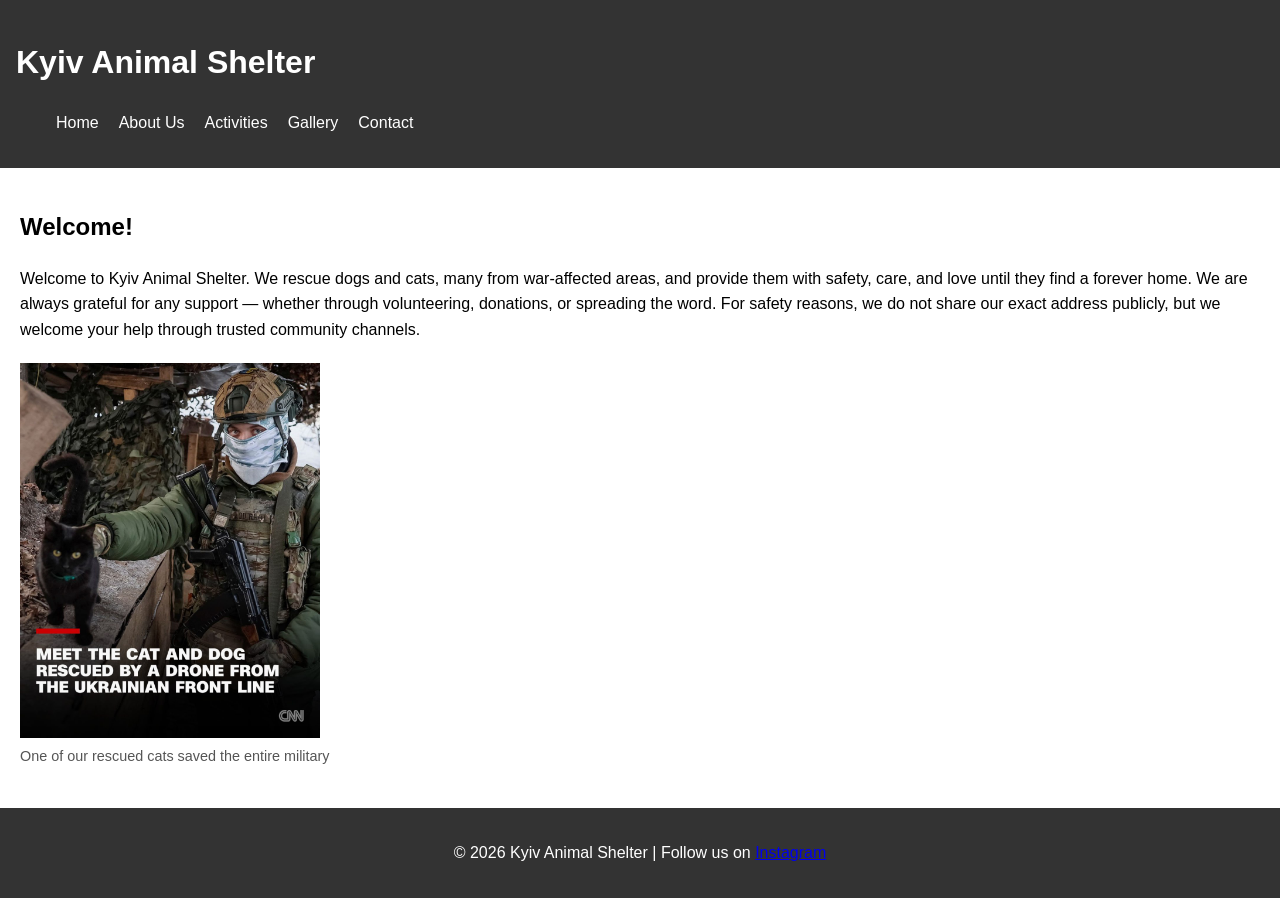
<file: index.html>
<!DOCTYPE html>
<html lang="en">
<head>
  <meta charset="UTF-8">
  <meta name="description" content="Kyiv Animal Shelter - Adopt, Volunteer, Support">
  <meta name="viewport" content="width=device-width, initial-scale=1.0">
  <title>Kyiv Animal Shelter</title>
  <link rel="stylesheet" href="style.css">
</head>
<body>
  <header>
    <h1>Kyiv Animal Shelter</h1>
    <nav>
      <ul>
        <li><a href="index.html">Home</a></li>
        <li><a href="about.html">About Us</a></li>
        <li><a href="activities.html">Activities</a></li>
        <li><a href="gallery.html">Gallery</a></li>
        <li><a href="contact.html">Contact</a></li>
      </ul>
    </nav>
  </header>

  <main>
    <section>
      <h2>Welcome!</h2>
      <p>Welcome to Kyiv Animal Shelter. We rescue dogs and cats, many from war‑affected areas, and provide them with safety, care, and love until they find a forever home. We are always grateful for any support — whether through volunteering, donations, or spreading the word. For safety reasons, we do not share our exact address publicly, but we welcome your help through trusted community channels.</p>
      <figure>
        <img src="Cat from military.jpg" alt="Cat from military" width="300" />
        <figcaption>One of our rescued cats saved the entire military</figcaption>
      </figure>
    </section>
  </main>

  <footer>
    <p>&copy; 2026 Kyiv Animal Shelter | Follow us on 
      <a href="https://www.instagram.com/dvor_nyashkam_cats/" target="_blank">Instagram</a>
    </p>
  </footer>
</body>
</html>
</file>
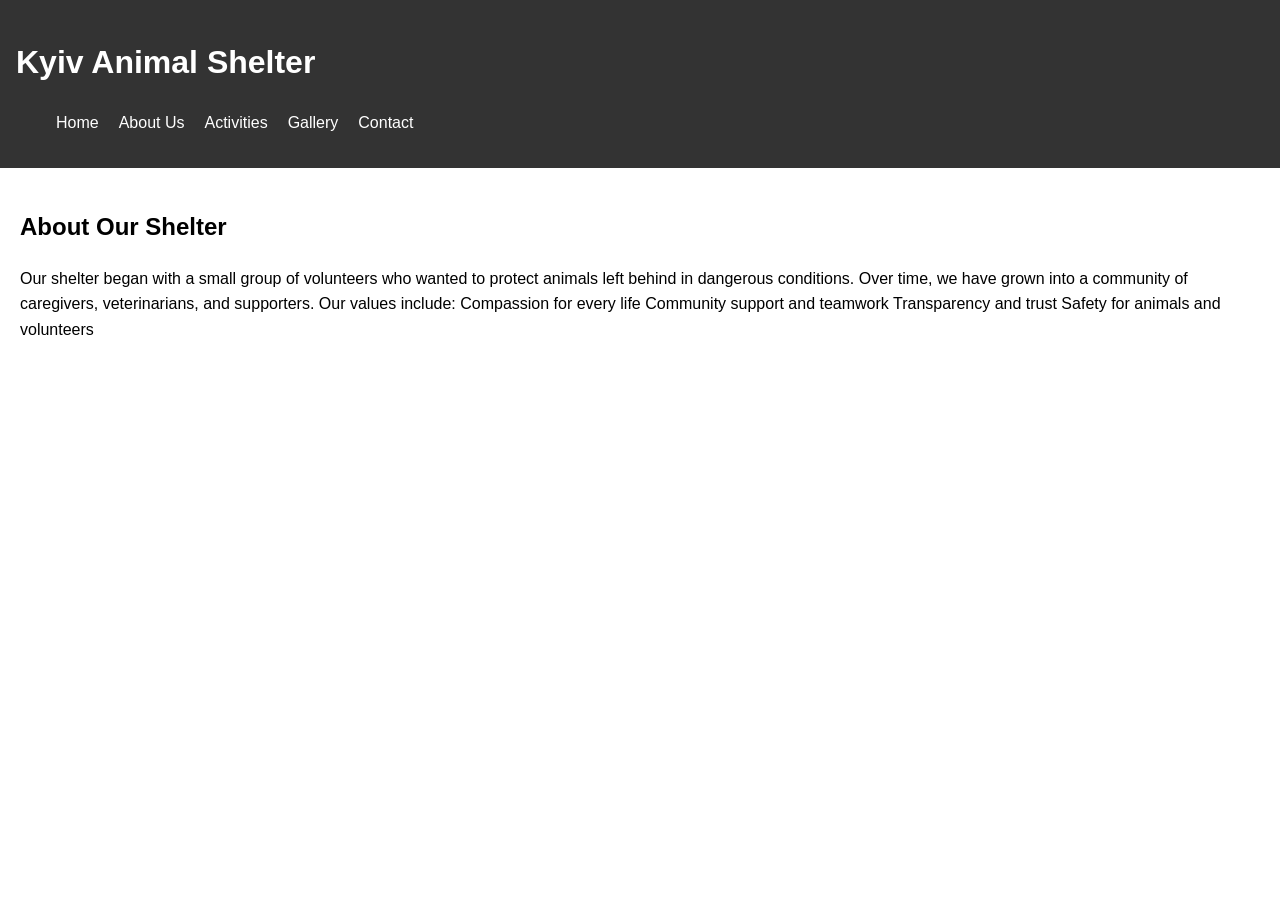
<file: about.html>
<!DOCTYPE html>
<html lang="en">
<head>
  <meta charset="UTF-8">
  <meta name="description" content="Kyiv Animal Shelter Dog Walking Schedule">
  <meta name="viewport" content="width=device-width, initial-scale=1.0">
  <title>Dog Walking Schedule - Kyiv Animal Shelter</title>
  <link rel="stylesheet" href="style.css">
</head>
<body>

<header>
  <h1>Kyiv Animal Shelter</h1>
  <nav>
    <ul>
      <li><a href="index.html">Home</a></li>
      <li><a href="about.html">About Us</a></li>
      <li><a href="activities.html">Activities</a></li>
      <li><a href="gallery.html">Gallery</a></li>
      <li><a href="contact.html">Contact</a></li>
    </ul>
  </nav>
</header>

<main>
  <h2>About Our Shelter</h2>
  <p>Our shelter began with a small group of volunteers who wanted to protect animals left behind in dangerous conditions. Over time, we have grown into a community of caregivers, veterinarians, and supporters.
Our values include:

Compassion for every life

Community support and teamwork

Transparency and trust

Safety for animals and volunteers</p>
</main>
</file>
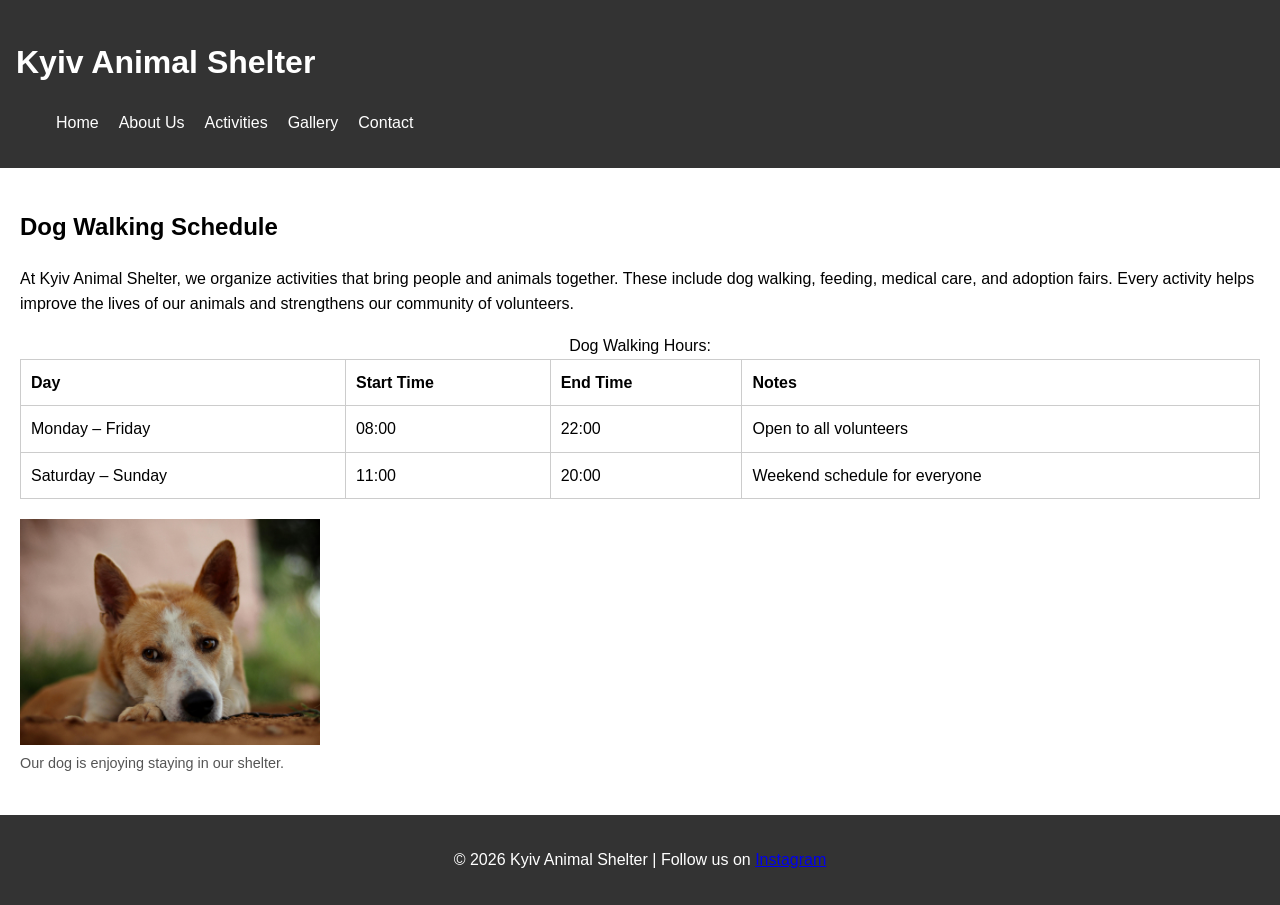
<file: activities.html>
<!DOCTYPE html>
<html lang="en">
<head>
  <meta charset="UTF-8">
  <meta name="description" content="Kyiv Animal Shelter Dog Walking Schedule">
  <meta name="viewport" content="width=device-width, initial-scale=1.0">
  <title>Dog Walking Schedule - Kyiv Animal Shelter</title>
  <link rel="stylesheet" href="style.css">
</head>
<body>
  <!-- Shared navigation -->
  <header>
    <h1>Kyiv Animal Shelter</h1>
    <nav>
      <ul>
        <li><a href="index.html">Home</a></li>
        <li><a href="about.html">About Us</a></li>
        <li><a href="activities.html">Activities</a></li>
        <li><a href="gallery.html">Gallery</a></li>
        <li><a href="contact.html">Contact</a></li>
      </ul>
    </nav>
  </header>


  <main>
    <h2>Dog Walking Schedule</h2>
    <p>At Kyiv Animal Shelter, we organize activities that bring people and animals together. These include dog walking, feeding, medical care, and adoption fairs. Every activity helps improve the lives of our animals and strengthens our community of volunteers.</p>

    <table>
      <caption>Dog Walking Hours:</caption>
      <thead>
        <tr>
          <th>Day</th>
          <th>Start Time</th>
          <th>End Time</th>
          <th>Notes</th>
        </tr>
      </thead>
      <tbody>
        <tr>
          <td>Monday – Friday</td>
          <td>08:00</td>
          <td>22:00</td>
          <td>Open to all volunteers</td>
        </tr>
        <tr>
          <td>Saturday – Sunday</td>
          <td>11:00</td>
          <td>20:00</td>
          <td>Weekend schedule for everyone</td>
        </tr>
      </tbody>
    </table>

    <figure>
      <img src="dog.jpeg" alt="Dog laying on the pillow" width="300">
      <figcaption>Our dog is enjoying staying in our shelter.</figcaption>
    </figure>
  </main>


  <footer>
    <p>&copy; 2026 Kyiv Animal Shelter | Follow us on 
      <a href="https://www.instagram.com/dvor_nyashkam_cats/" target="_blank">Instagram</a>
    </p>
  </footer>
</body>
</html>
</file>
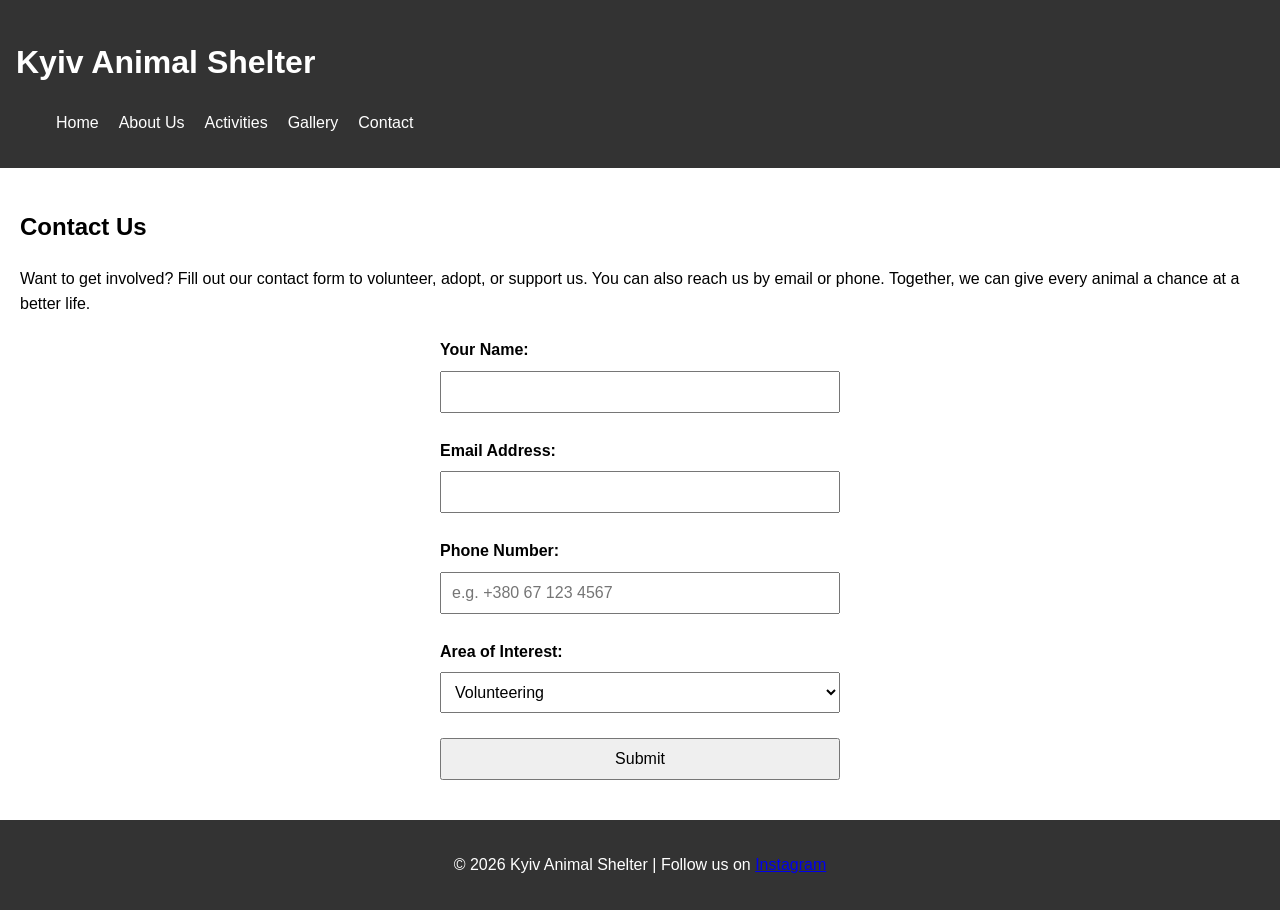
<file: contact.html>
<!DOCTYPE html>
<html lang="en">
<head>
  <meta charset="UTF-8">
  <meta name="description" content="Contact Kyiv Animal Shelter">
  <meta name="viewport" content="width=device-width, initial-scale=1.0">
  <title>Contact Us - Kyiv Animal Shelter</title>
  <link rel="stylesheet" href="style.css">
</head>
<body>

  <header>
    <h1>Kyiv Animal Shelter</h1>
    <nav>
      <ul>
        <li><a href="index.html">Home</a></li>
        <li><a href="about.html">About Us</a></li>
        <li><a href="activities.html">Activities</a></li>
        <li><a href="gallery.html">Gallery</a></li>
        <li><a href="contact.html">Contact</a></li>
      </ul>
    </nav>
  </header>

  <main>
    <h2>Contact Us</h2>
    <p>Want to get involved? Fill out our contact form to volunteer, adopt, or support us. You can also reach us by email or phone. Together, we can give every animal a chance at a better life.</p>

    <form>
      <div>
        <label for="name">Your Name:</label>
        <input type="text" id="name" name="name" required>
      </div>

      <div>
        <label for="email">Email Address:</label>
        <input type="email" id="email" name="email" required>
      </div>

      <div>
        <label for="phone">Phone Number:</label>
        <input type="tel" id="phone" name="phone" placeholder="e.g. +380 67 123 4567" required>
      </div>

      <div>
        <label for="interest">Area of Interest:</label>
        <select id="interest" name="interest">
          <option value="volunteering">Volunteering</option>
          <option value="donations">Donations</option>
          <option value="events">Events</option>
        </select>
      </div>

      <button type="submit">Submit</button>
    </form>
  </main>


  <footer>
    <p>&copy; 2026 Kyiv Animal Shelter | Follow us on 
      <a href="https://www.instagram.com/dvor_nyashkam_cats/" target="_blank">Instagram</a>
    </p>
  </footer>
</body>
</html>
</file>
<file: style.css>
body {
  font-family: Arial, sans-serif;
  margin: 0;
  line-height: 1.6;
}

header {
  background: #333;
  color: #fff;
  padding: 1em;
}

nav ul {
  list-style: none;
  display: flex;
  gap: 20px;
}

nav a {
  color: #fff;
  text-decoration: none;
}

main {
  padding: 20px;
}

figure {
  margin: 20px 0;
}

figcaption {
  font-size: 0.9em;
  color: #555;
}

table {
  border-collapse: collapse;
  width: 100%;
}

table, th, td {
  border: 1px solid #ccc;
}

th, td {
  padding: 10px;
  text-align: left;
}

footer {
  background: #333;
  color: #fff;
  text-align: center;
  padding: 1em;
}

form {
  display: flex;
  flex-direction: column; 
  max-width: 400px;
  margin: 20px auto;
}

form div {
  display: flex;
  flex-direction: column;
  margin-bottom: 25px;
}

form label {
  font-weight: bold;
  margin-bottom: 8px;
}

form input, form select, form button {
  padding: 10px;
  font-size: 1em;
}
</file>
